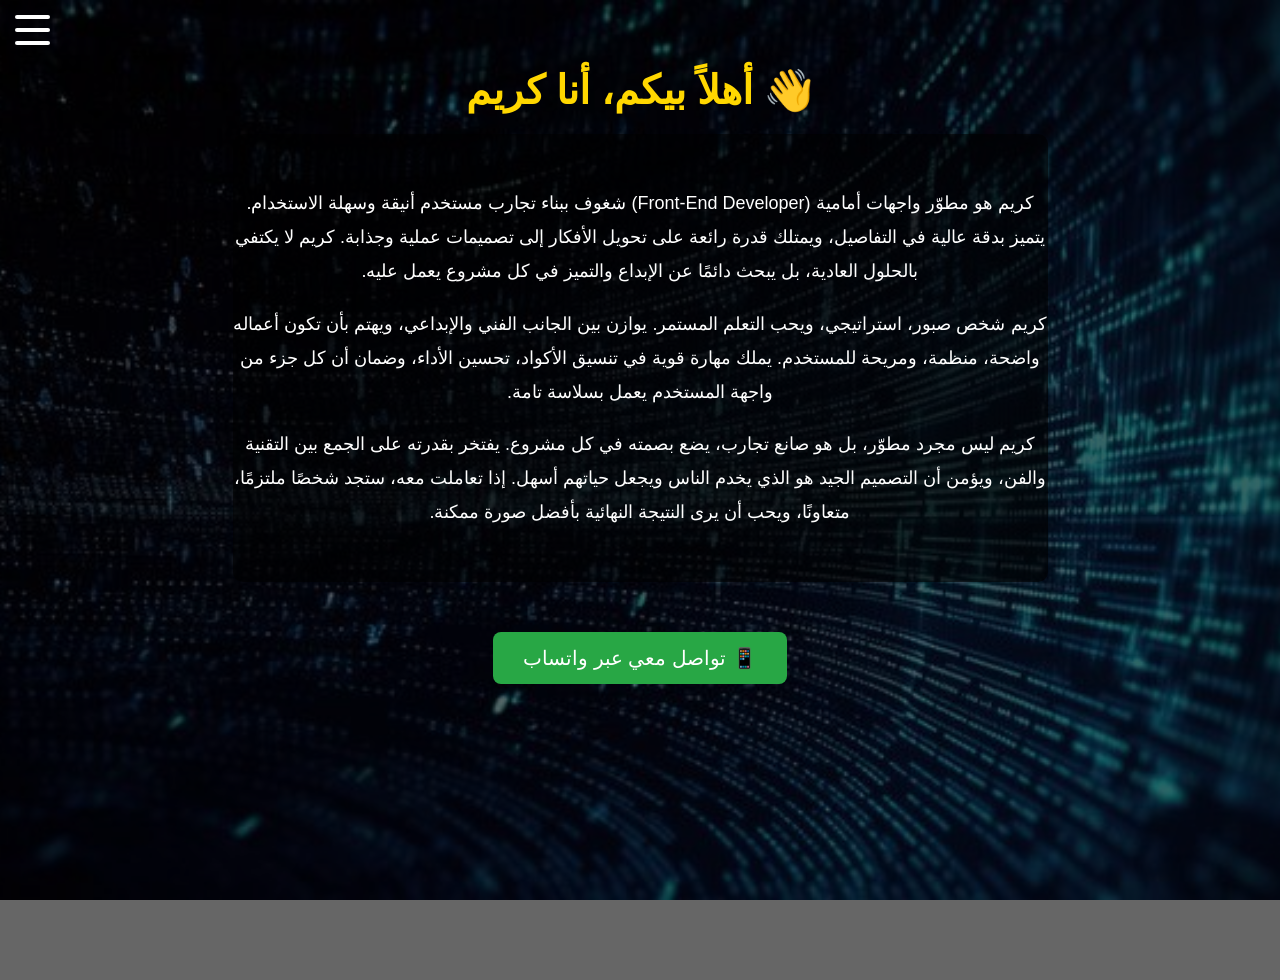
<file: about.html>
<!DOCTYPE html>
<html lang="ar" dir="rtl">
<head>
  <meta charset="UTF-8">
  <title>عن كريم</title>
  <style>
    body {
      margin: 0;
      font-family: "Tahoma", sans-serif;
      background: url("الخلفيه\ الداكنه.jpeg") no-repeat center center fixed; /* ضع الخلفية اللي تحبها */
      background-size: cover;
      color: #fff;
    }

    .overlay {
      background: rgba(0,0,0,0.6);
      min-height: 100vh;
      padding: 40px;
    }

    h1 {
      text-align: center;
      margin-bottom: 20px;
      font-size: 40px;
      color: #ffd700;
    }

    .about {
      max-width: 815px;
      border-radius: 10px;
      margin: auto;
      font-size: 18px;
      line-height: 1.9;
      text-align: center;
      margin-bottom: 50px;
       background: rgba(0,0,0,0.6);
    }

    .contact {
      text-align: center;
    }

    .contact a {
      display: inline-block;
      padding: 14px 30px;
      background: #28a745;
      color: #fff;
      text-decoration: none;
      border-radius: 8px;
      font-size: 20px;
      transition: background 0.3s;
    }

    .contact a:hover {
      background: #1e7e34;
    }

    

/* مكان البرجر */
#navbar {
  position: fixed;
  top: 15px;
  left: 15px;
  background: transparent; /* خلفية شفافة */
  z-index: 1000;
}

/* أيقونة البرجر */
.burger {
  width: 35px;   /* أكبر شوية */
  height: 30px;
  display: flex;
  flex-direction: column;
  justify-content: space-between;
  cursor: pointer;
}

.burger span {
  display: block;
  height: 4px;
  background: #ffffff;
  border-radius: 2px;
  transition: 0.4s;
}

/* حالة التحول إلى × */
.burger.active span:nth-child(1) {
  transform: rotate(45deg) translate(6px, 6px);
}
.burger.active span:nth-child(2) {
  opacity: 0;
}
.burger.active span:nth-child(3) {
  transform: rotate(-45deg) translate(6px, -6px);
}

/* القائمة */
.menu {
  display: none;
  flex-direction: column;
  background: rgba(46, 41, 41, 0.8);
  position: absolute;
  top: 50px;
  left: 0;
  padding: 15px 25px;
  border-radius: 8px;
  width: 90px;
}

.menu a {
  text-align: center;
  color: #fff;
  text-decoration: none;
  padding: 20px 0;
  font-size: 16px;
}

.menu a:hover {
 
 background: rgba(255, 255, 255, 0.3);
 border-radius: 7px;
}


  </style>
</head>
<body>
  <div class="overlay">
    <h1>👋 أهلاً بيكم، أنا كريم</h1>
    <div class="about">
          <br>
      <p>
        كريم هو مطوّر واجهات أمامية (Front-End Developer) شغوف ببناء تجارب مستخدم أنيقة وسهلة الاستخدام.  
        يتميز بدقة عالية في التفاصيل، ويمتلك قدرة رائعة على تحويل الأفكار إلى تصميمات عملية وجذابة.  
        كريم لا يكتفي بالحلول العادية، بل يبحث دائمًا عن الإبداع والتميز في كل مشروع يعمل عليه.
      </p>
      <p>
        كريم شخص صبور، استراتيجي، ويحب التعلم المستمر.  
        يوازن بين الجانب الفني والإبداعي، ويهتم بأن تكون أعماله واضحة، منظمة، ومريحة للمستخدم.  
        يملك مهارة قوية في تنسيق الأكواد، تحسين الأداء، وضمان أن كل جزء من واجهة المستخدم يعمل بسلاسة تامة.
      </p>
      <p>
        كريم ليس مجرد مطوّر، بل هو صانع تجارب، يضع بصمته في كل مشروع.  
        يفتخر بقدرته على الجمع بين التقنية والفن، ويؤمن أن التصميم الجيد هو الذي يخدم الناس ويجعل حياتهم أسهل.  
        إذا تعاملت معه، ستجد شخصًا ملتزمًا، متعاونًا، ويحب أن يرى النتيجة النهائية بأفضل صورة ممكنة.
      </p>
      <br>
    </div>

    <div class="contact">
      <a href="https://wa.me/201095958104" target="_blank">📱 تواصل معي عبر واتساب</a>
    </div>
  </div>


  

<div id="navbar">
  <div class="burger" onclick="toggleMenu()">
    <span></span>
    <span></span>
    <span></span>
  </div>

  <div class="menu" id="menu">
    <a href="index.html">الرئيسية</a>
    <a href="project.html">المشاريع</a>
    <a href="about.html">عنا</a>
    <a href="conect.html"> للتواصل </a>
  </div>
</div>

<script src="hh.js"></script>
</body>
</html>
</file>
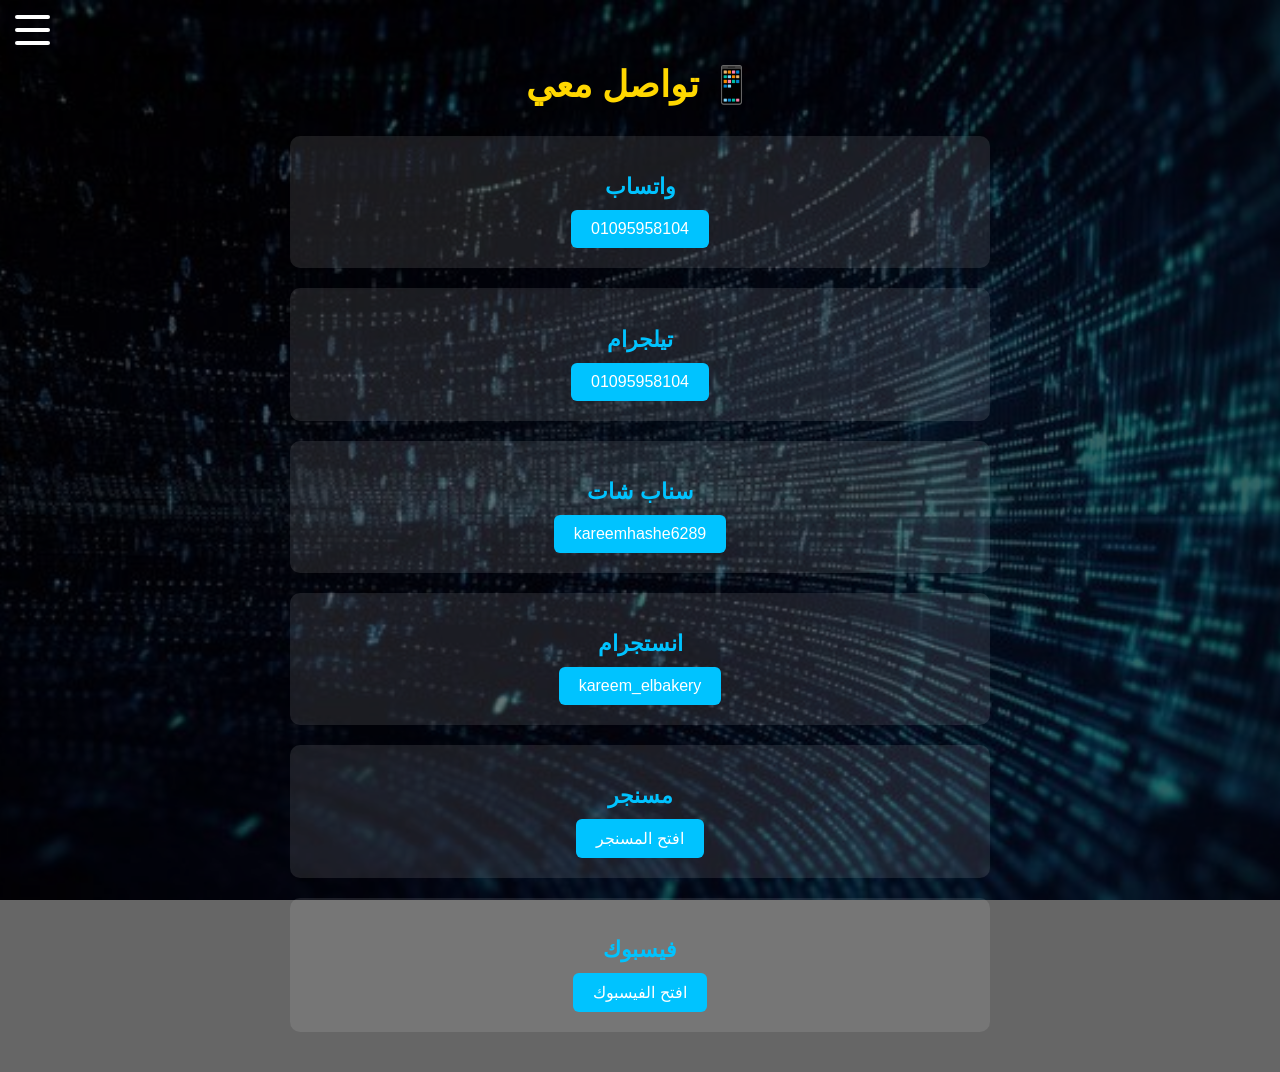
<file: conect.html>
<!DOCTYPE html>
<html lang="ar" dir="rtl">
<head>
  <meta charset="UTF-8">
  <title>تواصل معي</title>
  <style>
    body {
      margin: 0;
      font-family: "Tahoma", sans-serif;
      background: url("الخلفيه\ الداكنه.jpeg") no-repeat center center fixed; /* ضع الخلفية اللي تحبها */
      background-size: cover;
      color: #fff;
    }

    .overlay {
      background: rgba(0,0,0,0.6);
      min-height: 100vh;
      padding: 40px;
    }

    h1 {
      text-align: center;
      margin-bottom: 30px;
      font-size: 36px;
      color: #ffd700;
    }

    .contacts {
      max-width: 700px;
      margin: auto;
      display: grid;
      grid-template-columns: 1fr;
      gap: 20px;
    }

    .contact-item {
      background: rgba(255,255,255,0.1);
      padding: 20px;
      border-radius: 10px;
      text-align: center;
      transition: transform 0.3s, background 0.3s;
    }

    .contact-item:hover {
      transform: translateY(-5px);
      background: rgba(255,255,255,0.2);
    }

    .contact-item h2 {
      margin-bottom: 10px;
      font-size: 22px;
      color: #00c3ff;
    }

    .contact-item a {
      display: inline-block;
      padding: 10px 20px;
      background: #00c3ff;
      color: #fff;
      text-decoration: none;
      border-radius: 6px;
      transition: background 0.3s;
    }

    .contact-item a:hover {
      background: #0077b6;
    }

    

/* مكان البرجر */
#navbar {
  position: fixed;
  top: 15px;
  left: 15px;
  background: transparent; /* خلفية شفافة */
  z-index: 1000;
}

/* أيقونة البرجر */
.burger {
  width: 35px;   /* أكبر شوية */
  height: 30px;
  display: flex;
  flex-direction: column;
  justify-content: space-between;
  cursor: pointer;
}

.burger span {
  display: block;
  height: 4px;
  background: #ffffff;
  border-radius: 2px;
  transition: 0.4s;
}

/* حالة التحول إلى × */
.burger.active span:nth-child(1) {
  transform: rotate(45deg) translate(6px, 6px);
}
.burger.active span:nth-child(2) {
  opacity: 0;
}
.burger.active span:nth-child(3) {
  transform: rotate(-45deg) translate(6px, -6px);
}

/* القائمة */
.menu {
  display: none;
  flex-direction: column;
  background: rgba(46, 41, 41, 0.8);
  position: absolute;
  top: 50px;
  left: 0;
  padding: 15px 25px;
  border-radius: 8px;
  width: 90px;
}

.menu a {
  font-size: 20px;
  width: 95px;
  text-align: center;
  color: #fff;
  text-decoration: none;
  padding: 20px 0;
  
}

.menu a:hover {
 
 background: rgba(255, 255, 255, 0.3);
 border-radius: 7px;
}

  </style>
</head>
<body>
  <div class="overlay">
    <h1>📱 تواصل معي</h1>
    <div class="contacts">

      <div class="contact-item">
        <h2>واتساب</h2>
        <a href="https://wa.me/201095958104" target="_blank">01095958104</a>
      </div>

      <div class="contact-item">
        <h2>تيلجرام</h2>
        <a href="https://t.me/01095958104" target="_blank">01095958104</a>
      </div>

      <div class="contact-item">
        <h2>سناب شات</h2>
        <a href="https://www.snapchat.com/add/kareemhashe6289?share_id=z-6192r4hoY&locale=ar-EG" target="_blank">
          kareemhashe6289
        </a>
      </div>

      <div class="contact-item">
        <h2>انستجرام</h2>
        <a href="https://www.instagram.com/kareem_elbakery?igsh=MTRnbWh3M2RrOW40bQ==" target="_blank">
          kareem_elbakery
        </a>
      </div>

      <div class="contact-item">
        <h2>مسنجر</h2>
        <a href="https://m.me/krym.albkry.114249" target="_blank">افتح المسنجر</a>
      </div>

      <div class="contact-item">
        <h2>فيسبوك</h2>
        <a href="https://www.facebook.com/share/16ehyUmTvm/" target="_blank">افتح الفيسبوك</a>
      </div>

    </div>
  </div>




  

<div id="navbar">
  <div class="burger" onclick="toggleMenu()">
    <span></span>
    <span></span>
    <span></span>
  </div>

  <div class="menu" id="menu">
    <a href="index.html">الرئيسية</a>
    <a href="project.html">المشاريع</a>
    <a href="about.html">عنا</a>
    <a href="conect.html"> للتواصل </a>
  </div>
</div>

<script src="hh.js"></script>
</body>
</html>
</file>
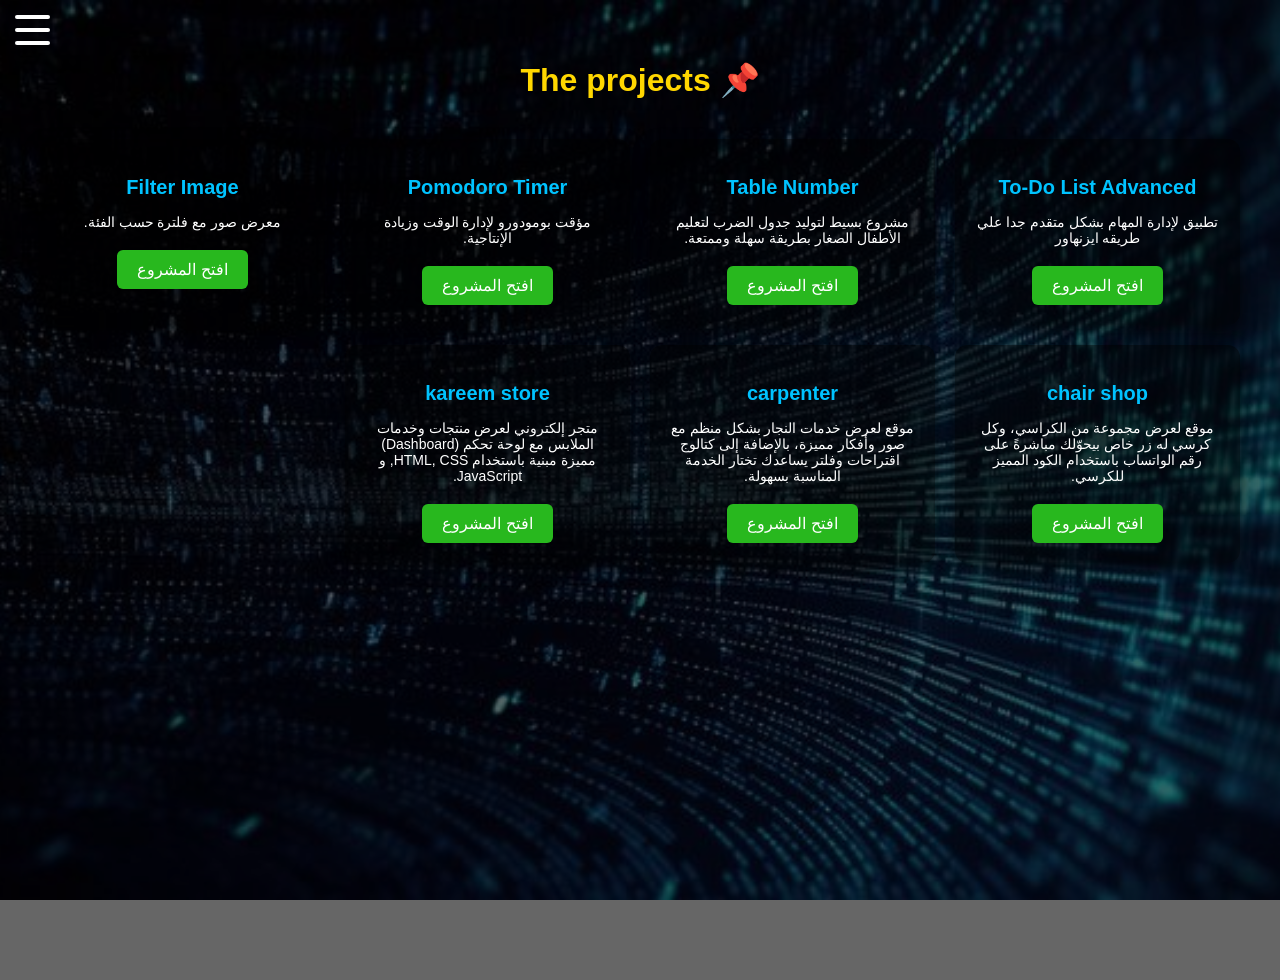
<file: project.html>
<!DOCTYPE html>
<html lang="ar" dir="rtl">
<head>
  <meta charset="UTF-8">
  <title>مشاريعي</title>
  <style>
    body {
      margin: 0;
      font-family: "Tahoma", sans-serif;
      background: url("الخلفيه\ الداكنه.jpeg") no-repeat center center fixed; /* حط صورتك هنا */
      background-size: cover;
      color: #fff;
    }

    .overlay {
      background: rgba(0,0,0,0.6);
      min-height: 100vh;
      padding: 40px;
    }

    h1 {
      text-align: center;
      margin-bottom: 40px;
      font-size: 32px;
      color: #ffd700;
    }

    .projects {
      display: grid;
      grid-template-columns: repeat(auto-fit, minmax(250px, 1fr));
      gap: 20px;
    }

    .card {
      background: rgba(0, 0, 0, 0.5);
      border-radius: 12px;
      padding: 20px;
      text-align: center;
      box-shadow: 0 6px 15px rgba(0,0,0,0.6);
      transition: transform 0.3s;
    }

    .card:hover {
      transform: translateY(-5px);
      background: rgba(255,255,255,0.2);
    }

    .card h2 {
      margin-bottom: 15px;
      font-size: 20px;
      color: #00c3ff;
    }

    .card p {
      font-size: 14px;
      margin-bottom: 20px;
    }

    .card a {
      display: inline-block;
      padding: 10px 20px;
      background: #28b81e;
      color: #fff;
      text-decoration: none;
      border-radius: 6px;
      transition: background 0.3s;
    }

    .card a:hover {
      background: #0077b6;
    }



    

/* مكان البرجر */
#navbar {
  position: fixed;
  top: 15px;
  left: 15px;
  background: transparent; /* خلفية شفافة */
  z-index: 1000;
}

/* أيقونة البرجر */
.burger {
  width: 35px;   /* أكبر شوية */
  height: 30px;
  display: flex;
  flex-direction: column;
  justify-content: space-between;
  cursor: pointer;
}

.burger span {
  display: block;
  height: 4px;
  background: #ffffff;
  border-radius: 2px;
  transition: 0.4s;
}

/* حالة التحول إلى × */
.burger.active span:nth-child(1) {
  transform: rotate(45deg) translate(6px, 6px);
}
.burger.active span:nth-child(2) {
  opacity: 0;
}
.burger.active span:nth-child(3) {
  transform: rotate(-45deg) translate(6px, -6px);
}

/* القائمة */
.menu {
  display: none;
  flex-direction: column;
  background: rgba(46, 41, 41, 0.8);
  position: absolute;
  top: 50px;
  left: 0;
  padding: 15px 25px;
  border-radius: 8px;
  width: 90px;
}

.menu a {
  text-align: center;
  width: 95px;
  color: #fff;
  text-decoration: none;
  padding: 20px 0;
  font-size: 16px;
}

.menu a:hover {
 
 background: rgba(255, 255, 255, 0.3);
 border-radius: 7px;
}



  </style>
</head>
<body>
  <div class="overlay">
    <h1>📌 The projects </h1>
    <div class="projects">
      
      <div class="card">
        <h2>To‑Do List Advanced</h2>
        <p>تطبيق لإدارة المهام بشكل متقدم جدا علي طريقه ايزنهاور</p>
        <a href="https://kareem01095958104-boop.github.io/to-do-list-advanced/" target="_blank">افتح المشروع</a>
      </div>

      <div class="card">
        <h2>Table Number</h2>
      <p>
  مشروع بسيط لتوليد جدول الضرب لتعليم الأطفال الصغار بطريقة سهلة وممتعة.
</p>

        <a href="https://kareem01095958104-boop.github.io/tablenumber/" target="_blank">افتح المشروع</a>
      </div>

      <div class="card">
        <h2>Pomodoro Timer</h2>
        <p>مؤقت بومودورو لإدارة الوقت وزيادة الإنتاجية.</p>
        <a href="https://kareem01095958104-boop.github.io/pomodoro2/" target="_blank">افتح المشروع</a>
      </div>

      <div class="card">
        <h2>Filter Image</h2>
        <p>معرض صور مع فلترة حسب الفئة.</p>
        <a href="https://kareem01095958104-boop.github.io/filterimage1/" target="_blank">افتح المشروع</a>
      </div>


<div class="card">
  <h2>chair shop</h2>
  <p>موقع لعرض مجموعة من الكراسي، وكل كرسي له زر خاص بيحوّلك مباشرةً على رقم الواتساب باستخدام الكود المميز للكرسي.</p>
  <a href="https://kareem01095958104-boop.github.io/galary-chair/" target="_blank">افتح المشروع</a>
</div>

<div class="card">
  <h2>carpenter</h2>
  <p>موقع لعرض خدمات النجار بشكل منظم مع صور وأفكار مميزة، بالإضافة إلى كتالوج اقتراحات وفلتر يساعدك تختار الخدمة المناسبة بسهولة.</p>
  <a href="https://kareem01095958104-boop.github.io/carpenter6/" target="_blank">افتح المشروع</a>
</div>

<div class="card">
  <h2>kareem store</h2>
  <p>متجر إلكتروني لعرض منتجات وخدمات الملابس مع لوحة تحكم (Dashboard) مميزة مبنية باستخدام HTML, CSS, و JavaScript.</p>
  <a href="https://kareem01095958104-boop.github.io/kareem-store/" target="_blank">افتح المشروع</a>
</div>








































    </div>
  </div>

     
    


  





























<div id="navbar">
  <div class="burger" onclick="toggleMenu()">
    <span></span>
    <span></span>
    <span></span>
  </div>

  <div class="menu" id="menu">
    <a href="index.html">الرئيسية</a>
    <a href="project.html">المشاريع</a>
    <a href="about.html">عنا</a>
    <a href="conect.html"> للتواصل </a>
  </div>
</div>



<script src="hh.js"></script>
</body>
</html>
</file>
